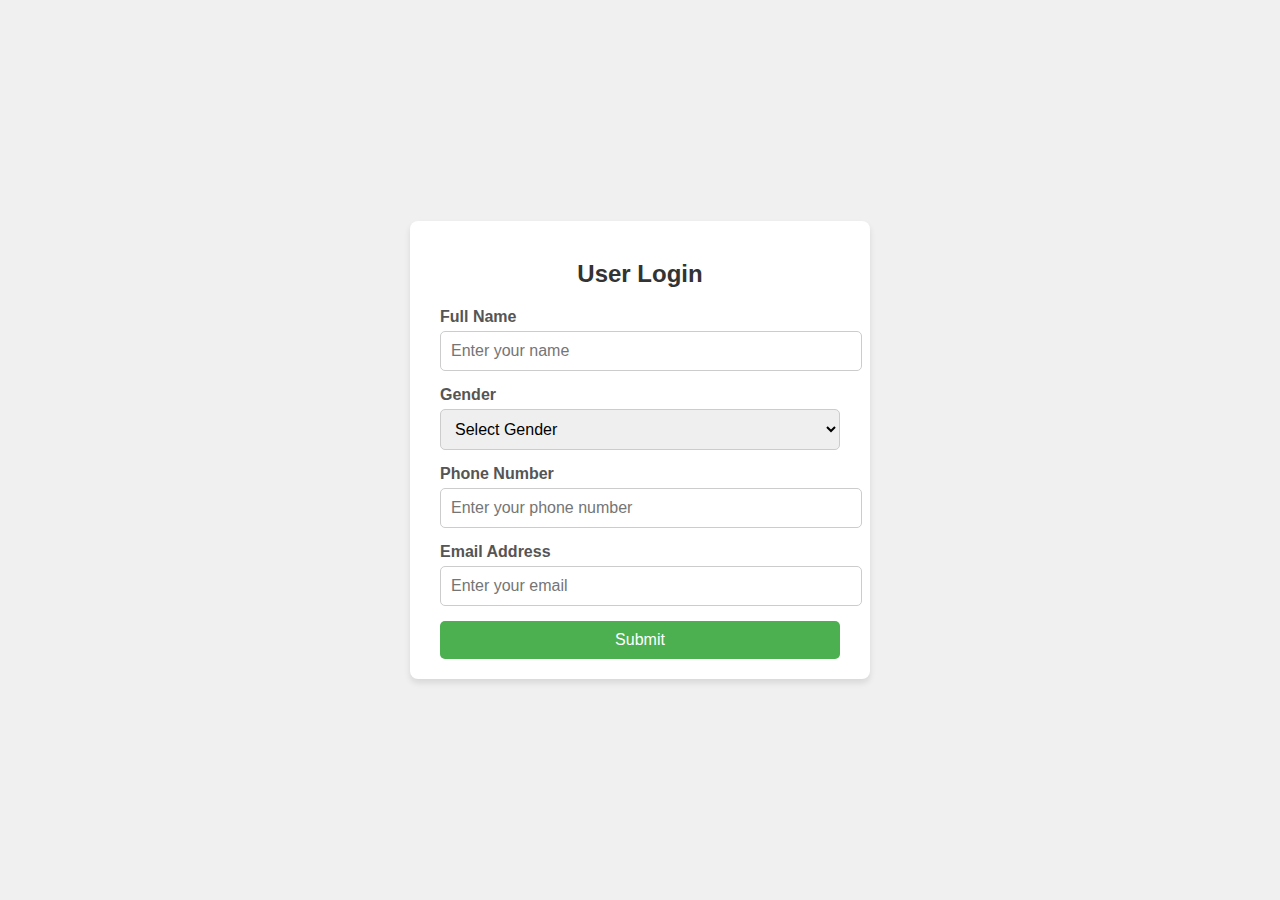
<file: login.html>
<!DOCTYPE html>
<html lang="en">
<head>
    <meta charset="UTF-8">
    <meta name="viewport" content="width=device-width, initial-scale=1.0">
    <title>Login Page</title>
    <style>
        body {
            font-family: Arial, sans-serif;
            background-color: #f0f0f0;
            margin: 0;
            padding: 0;
            display: flex;
            justify-content: center;
            align-items: center;
            height: 100vh;
        }
        .login-container {
            background-color: #fff;
            padding: 20px 30px;
            border-radius: 8px;
            box-shadow: 0 4px 6px rgba(0, 0, 0, 0.1);
            width: 100%;
            max-width: 400px;
        }
        .login-container h2 {
            margin-bottom: 20px;
            color: #333;
            text-align: center;
        }
        .form-group {
            margin-bottom: 15px;
        }
        .form-group label {
            display: block;
            font-weight: bold;
            margin-bottom: 5px;
            color: #555;
        }
        .form-group input, .form-group select {
            width: 100%;
            padding: 10px;
            border: 1px solid #ccc;
            border-radius: 5px;
            font-size: 1rem;
        }
        .form-group input:focus, .form-group select:focus {
            border-color: #4CAF50;
            outline: none;
        }
        .error-message {
            color: red;
            font-size: 0.9rem;
            margin-top: 5px;
            display: none;
        }
        .btn {
            background-color: #4CAF50;
            color: #fff;
            padding: 10px 15px;
            border: none;
            border-radius: 5px;
            cursor: pointer;
            font-size: 1rem;
            width: 100%;
        }
        .btn:hover {
            background-color: #45a049;
        }
    </style>
</head>
<body>
    <div class="login-container">
        <h2>User Login</h2>
        <form id="loginForm">
            <div class="form-group">
                <label for="name">Full Name</label>
                <input type="text" id="name" placeholder="Enter your name">
                <div class="error-message" id="nameError">Name cannot be empty</div>
            </div>
            <div class="form-group">
                <label for="gender">Gender</label>
                <select id="gender">
                    <option value="">Select Gender</option>
                    <option value="Male">Male</option>
                    <option value="Female">Female</option>
                    <option value="Other">Other</option>
                </select>
                <div class="error-message" id="genderError">Please select a gender</div>
            </div>
            <div class="form-group">
                <label for="phone">Phone Number</label>
                <input type="text" id="phone" placeholder="Enter your phone number">
                <div class="error-message" id="phoneError">Invalid phone number</div>
            </div>
            <div class="form-group">
                <label for="email">Email Address</label>
                <input type="text" id="email" placeholder="Enter your email">
                <div class="error-message" id="emailError">Invalid email address</div>
            </div>
            <button type="submit" class="btn">Submit</button>
        </form>
    </div>
    <script>
        document.getElementById('loginForm').addEventListener('submit', function (e) {
            e.preventDefault(); 
            const name = document.getElementById('name').value.trim();
            const gender = document.getElementById('gender').value.trim();
            const phone = document.getElementById('phone').value.trim();
            const email = document.getElementById('email').value.trim();
            
            let isValid = true;
            
            if (name === '') {
                document.getElementById('nameError').style.display = 'block';
                isValid = false;
            } else {
                document.getElementById('nameError').style.display = 'none';
            }
            
            if (gender === '') {
                document.getElementById('genderError').style.display = 'block';
                isValid = false;
            } else {
                document.getElementById('genderError').style.display = 'none';
            }
            
            const phonePattern = /^[0-9]{10}$/;
            if (!phonePattern.test(phone)) {
                document.getElementById('phoneError').style.display = 'block';
                isValid = false;
            } else {
                document.getElementById('phoneError').style.display = 'none';
            }
            
            const emailPattern = /^[a-zA-Z0-9._%+-]+@[a-zA-Z0-9.-]+\.[a-zA-Z]{2,}$/;
            if (!emailPattern.test(email)) {
                document.getElementById('emailError').style.display = 'block';
                isValid = false;
            } else {
                document.getElementById('emailError').style.display = 'none';
            }
            
            if (isValid) {
                alert('Form submitted successfully!');
                window.location.href = "index.html"; 
            }
        });
    </script>
</body>
</html>
</file>
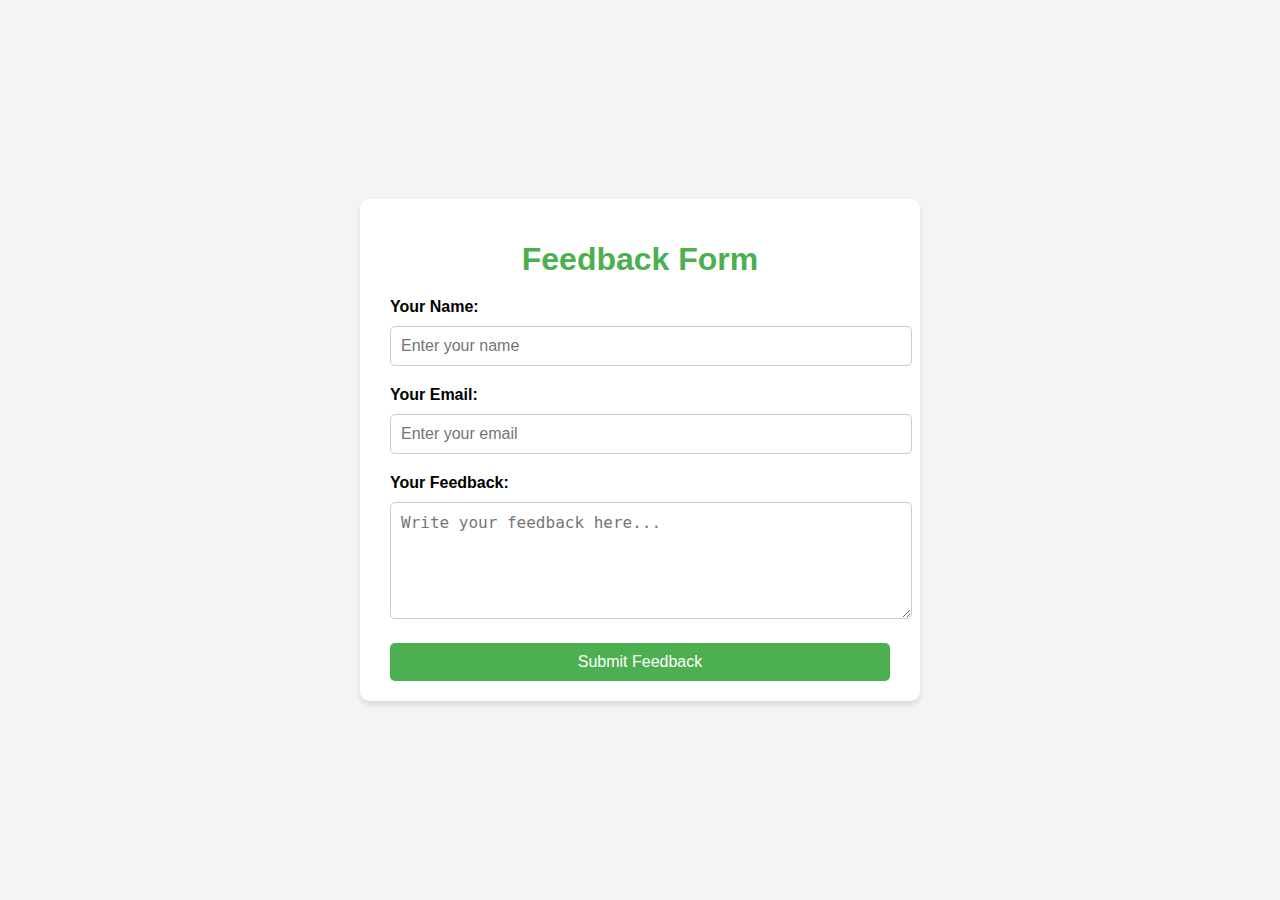
<file: project.html>
<!DOCTYPE html>
<html lang="en">
<head>
    <meta charset="UTF-8">
    <title>Feedback Form</title>
    <style>
        body {
            font-family: 'Arial', sans-serif;
            margin: 0;
            padding: 0;
            background-color: #f4f4f4;
            display: flex;
            justify-content: center;
            align-items: center;
            height: 100vh;
        }
        .feedback-container {
            background-color: white;
            padding: 20px 30px;
            border-radius: 10px;
            box-shadow: 0 4px 6px rgba(0, 0, 0, 0.1);
            width: 100%;
            max-width: 500px;
        }
        h1 {
            text-align: center;
            color: #4CAF50;
            margin-bottom: 20px;
        }
        label {
            display: block;
            margin-bottom: 10px;
            font-weight: bold;
        }
        input[type="text"], textarea {
            width: 100%;
            padding: 10px;
            margin-bottom: 20px;
            border: 1px solid #ccc;
            border-radius: 5px;
            font-size: 1rem;
        }
        button {
            background-color: #4CAF50;
            color: white;
            padding: 10px 20px;
            border: none;
            border-radius: 5px;
            cursor: pointer;
            font-size: 1rem;
            width: 100%;
        }
        button:hover {
            background-color: #2969c9;
            transform: scale(1.05);
            transition: 0.3s;
        }
    </style>
</head>
<body>
<div class="feedback-container">
    <h1>Feedback Form</h1>
    <form id="feedbackForm">
        <label for="name">Your Name:</label>
        <input type="text" id="name" placeholder="Enter your name" required>
        
        <label for="email">Your Email:</label>
        <input type="text" id="email" placeholder="Enter your email" required>
        
        <label for="message">Your Feedback:</label>
        <textarea id="message" rows="5" placeholder="Write your feedback here..." required></textarea>
        
        <button type="submit">Submit Feedback</button>
    </form>
</div>
<script>
    
    document.getElementById('feedbackForm').addEventListener('submit', function(event) {
        event.preventDefault(); 
        alert('Thank you for your feedback!');
        
        window.location.href = 'index.html'; 
    });
</script>
</body>
</html>
</file>
